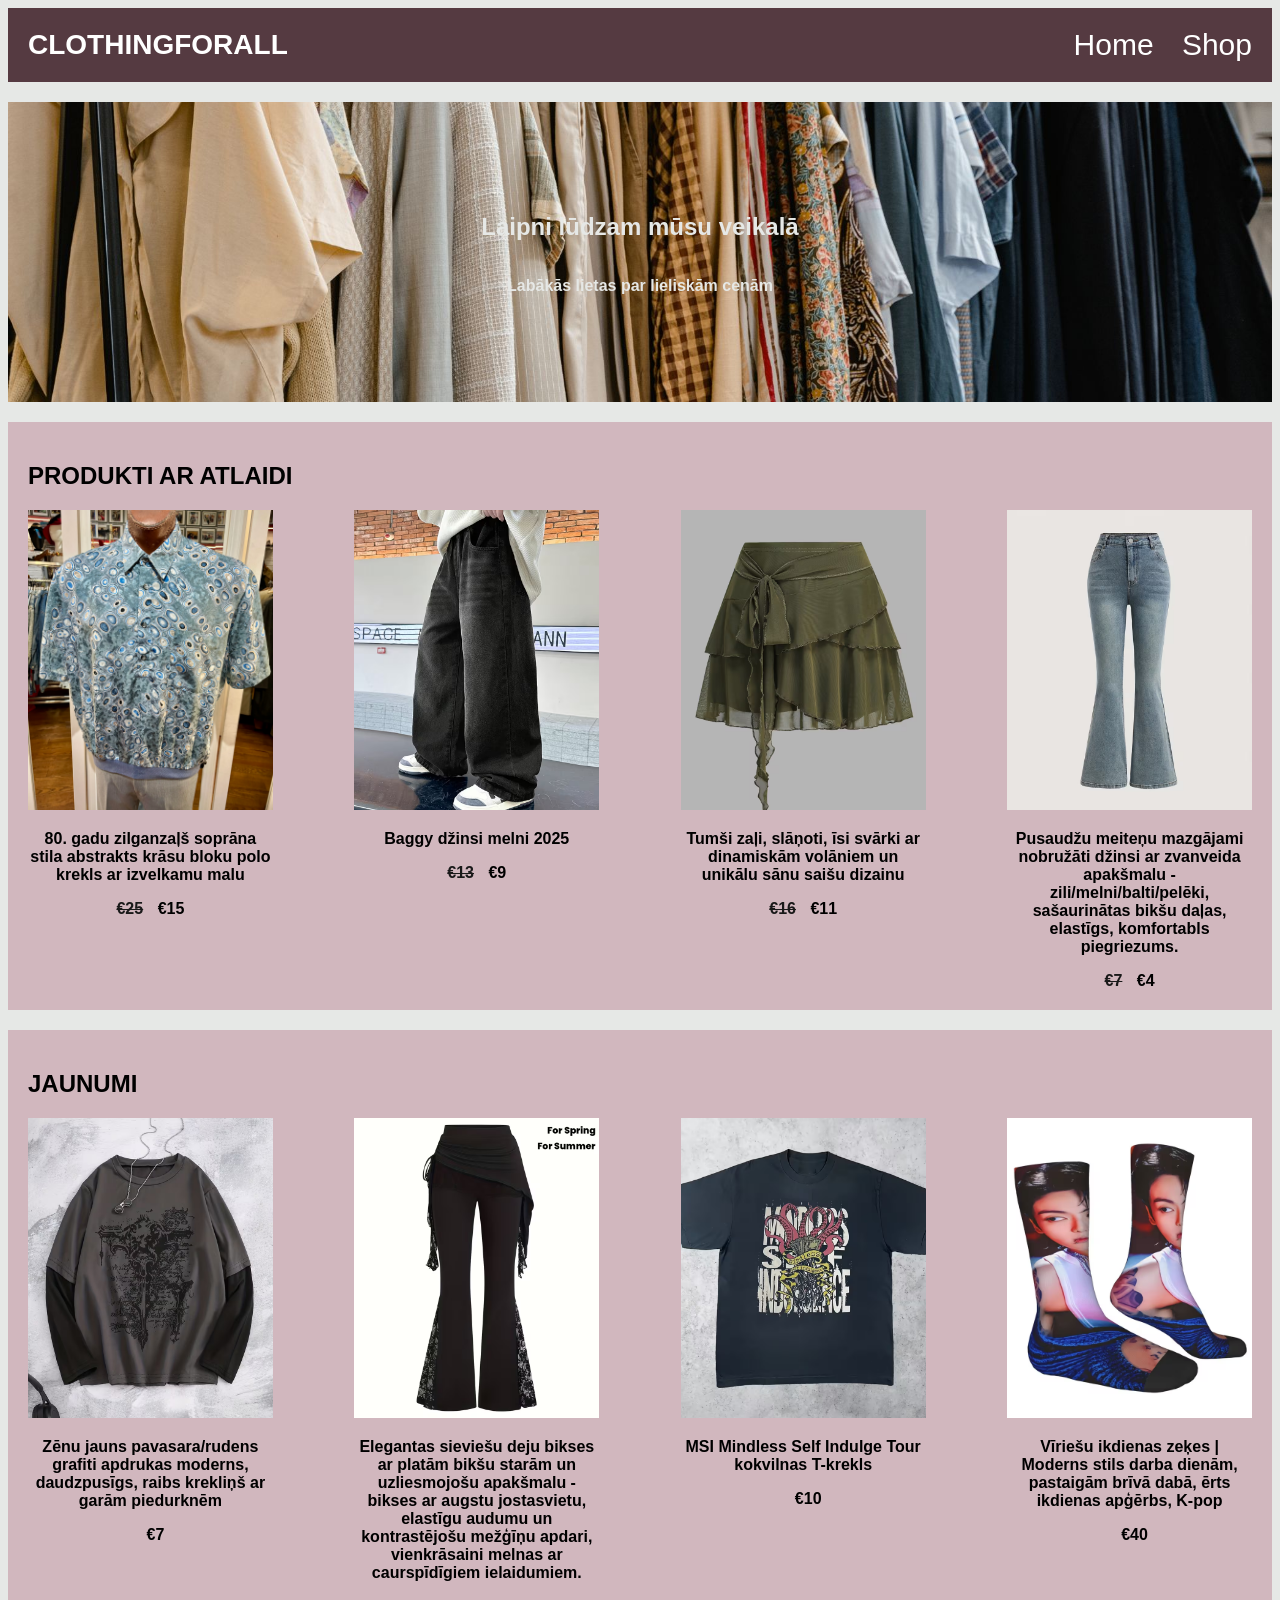
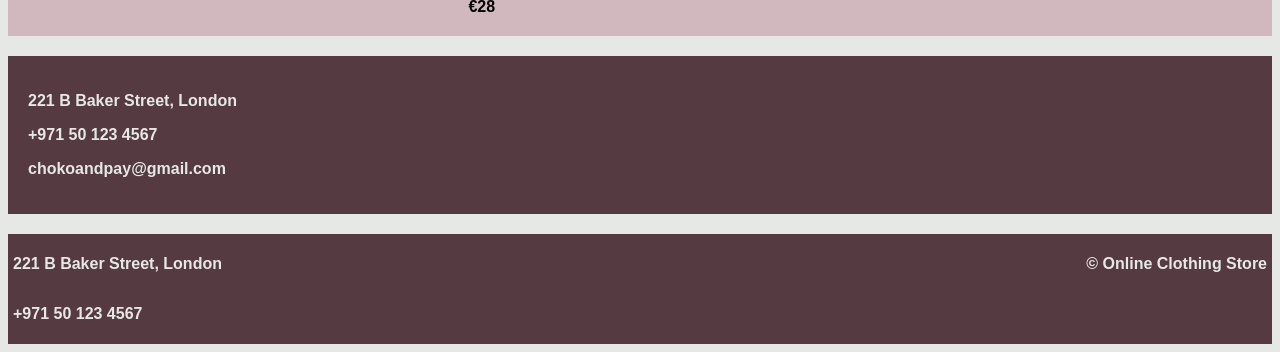
<file: index.html>
<!DOCTYPE html>
<html lang="en">
<head>
    <meta charset="UTF-8">
    <meta name="viewport" content="width=device-width, initial-scale=1.0">
    <title>Galvena lappaspuse</title>
    <link rel="stylesheet" href="style.css">
</head>
<body>
<header>
    <h1 class="logo">CLOTHINGFORALL</h1>
     <nav>
    <a href="index.html">Home</a>
    <a href="store.html">Shop</a>
  </nav>
</header>

<main>

<section class="hero">
  <h1>Laipni lūdzam mūsu veikalā</h1>
  <p>Labākās lietas par lieliskām cenām</p>
</section>

<section class="products">
  <h2>PRODUKTI AR ATLAIDI</h2>

  <div class="row">
    <div>
      <img src="krekls.jpg">
      <p>80. gadu zilganzaļš soprāna stila abstrakts krāsu bloku polo krekls ar izvelkamu malu</p>
      <p class="old">€25</p>
      <p class="new">€15</p>
    </div>

    <div>
      <img src="baggy_jeans.jpg">
      <p>Baggy džinsi melni 2025</p>
      <p class="old">€13</p>
      <p class="new">€9</p>
    </div>

    <div>
      <img src="skirt_darkgreen.jpg">
      <p>Tumši zaļi, slāņoti, īsi svārki ar dinamiskām volāniem un unikālu sānu saišu dizainu</p>
      <p class="old">€16</p>
      <p class="new">€11</p>
    </div>

    <div>
      <img src="kleshi.jpg">
      <p>Pusaudžu meiteņu mazgājami nobružāti džinsi ar zvanveida apakšmalu - zili/melni/balti/pelēki, sašaurinātas bikšu daļas, elastīgs, komfortabls piegriezums.</p>
      <p class="old">€7</p>
      <p class="new">€4</p>
    </div>
  </div>
</section>

<section class="products">
  <h2>JAUNUMI</h2>

  <div class="row">
    <div>
      <img src="black_shirt.jpg">
      <p>Zēnu jauns pavasara/rudens grafiti apdrukas moderns, daudzpusīgs, raibs krekliņš ar garām piedurknēm</p>
      <p class="new">€7</p>
    </div>

    <div>
      <img src="malni_jinsi.jpg">
      <p>Elegantas sieviešu deju bikses ar platām bikšu starām un uzliesmojošu apakšmalu - bikses ar augstu jostasvietu, elastīgu audumu un kontrastējošu mežģīņu apdari, vienkrāsaini melnas ar caurspīdīgiem ielaidumiem.</p>
      <p class="new">€28</p>
    </div>

    <div>
      <img src="msi_shirt.jpg">
      <p>MSI Mindless Self Indulge Tour kokvilnas T-krekls</p>
      <p class="new">€10</p>
    </div>

    <div>
      <img src="chonguk_socks.jpg">
      <p>Vīriešu ikdienas zeķes | Moderns stils darba dienām, pastaigām brīvā dabā, ērts ikdienas apģērbs, K-pop </p>
      <p class="new">€40</p>
    </div>
  </div>
</section>
</main>

<footer>
    <div class="FirstFooter">    
        <p>221 B Baker Street, London</p>
        <p>+971 50 123 4567</p>
        <p>chokoandpay@gmail.com</p>
    </div>

    <div class="SecondFooter"> 
        <div class="Copyright">   
            <p>221 B Baker Street, London</p>
            <p>© Online Clothing Store</p>
        </div>
        <p>+971 50 123 4567</p>
    </div>
</footer>

</body>
</html>
</file>
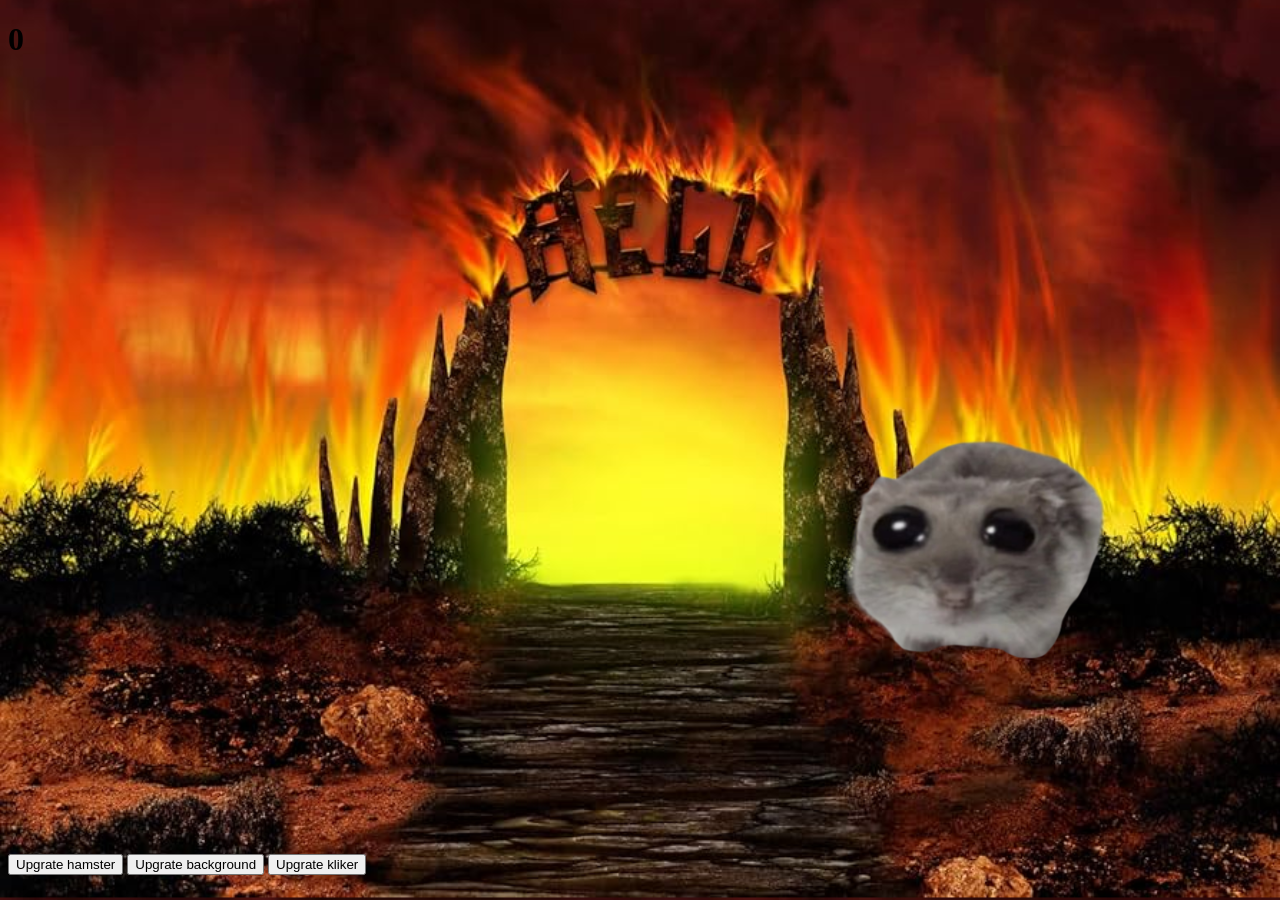
<file: spele.html>
<!DOCTYPE html>
<html lang="en">
<head>
    <meta charset="UTF-8">
    <meta name="viewport" content="width=device-width, initial-scale=1.0">
    <title>Kliker spele</title>

    <style>
        body {
            background-image: url("hell.png");
            background-size: cover;
            background-position: center;
            
        }

        #btn {

        margin-top: 170px;
        margin-left: 670px;
        cursor: pointer;
        }

        
    </style>
</head>

<body>
    <h1 id="MyId">0</h1>

    <img id="btn" src="sad_hamster.png">
    <button id = "upgratebtn-hamster">Upgrate hamster</button>
    <button id = "upgratebtn-background">Upgrate background</button>
    <button id = "upgratebtn-clicker">Upgrate kliker</button>
</body>
</html>
</file>
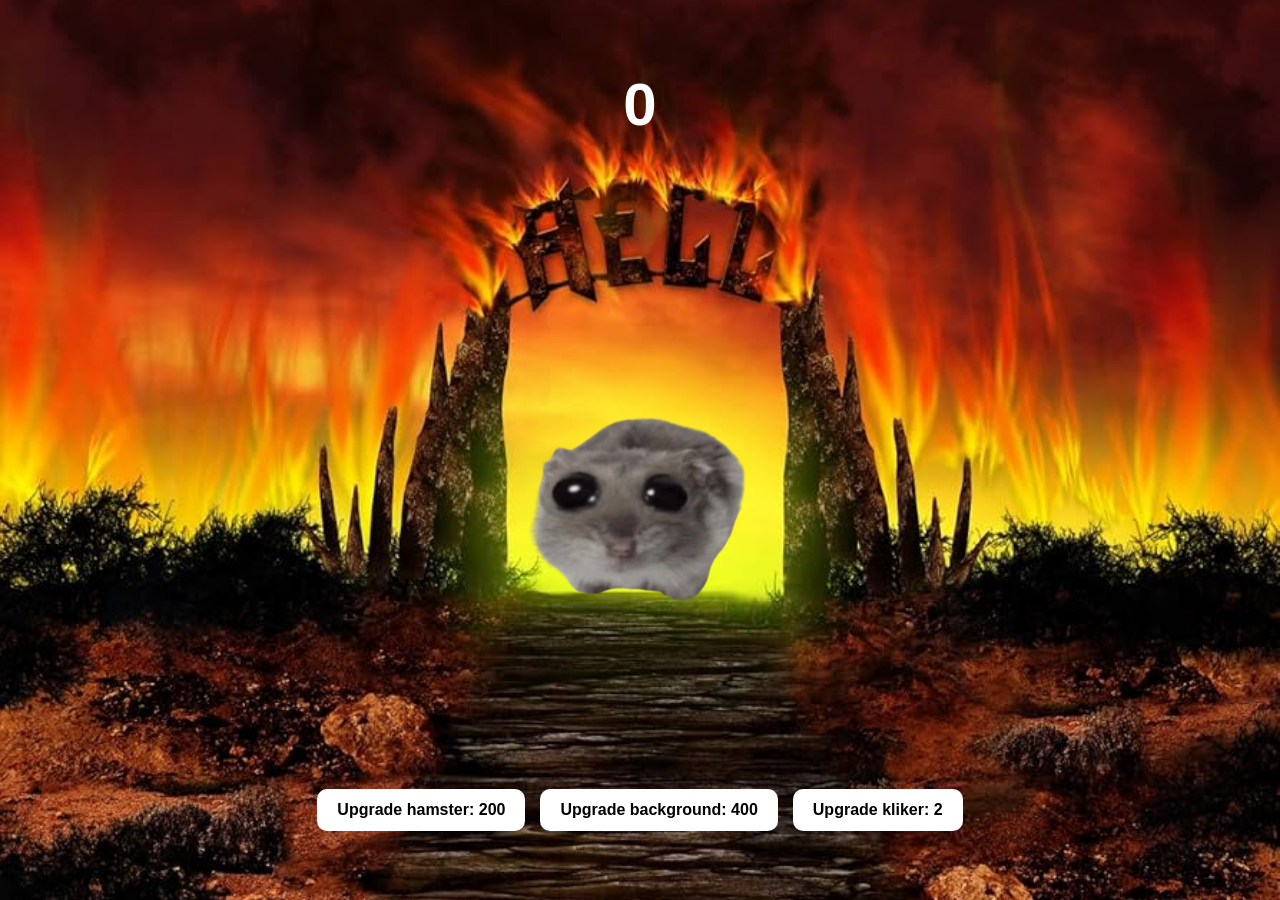
<file: spele.test.html>
<!DOCTYPE html>
<html lang="ru">
<head>
<meta charset="UTF-8">
<meta name="viewport" content="width=device-width, initial-scale=1.0">

<title>Kliker spēle</title>

<style>

    *{
        margin:0;
        padding:0;
        box-sizing:border-box;
    }

    body{
        background-image: url("hell.png");
        background-size: cover;
        background-position: center;
        background-repeat: no-repeat;

        width:100vw;
        height:100vh;

        display:flex;
        justify-content:center;
        align-items:center;

        font-family: Arial, sans-serif;
    }

    
    .game-container{
        display:flex;
        flex-direction:column;
        align-items:center;
        gap:20px;
    }

    
    #score{
        font-size:60px;
        color:white;
        
    }

    
    #btn{
        width:500px;
        margin-top:100px;
        cursor:pointer;
        transition:0.2s;
    }

    #btn:active{
        transform:scale(0.95);
    }

    
    .buttons{
        display:flex;
        gap:15px;
        margin-top:10px;
    }

    button{
        padding:12px 20px;
        border:none;
        border-radius:10px;
        cursor:pointer;
        font-size:16px;
        font-weight:bold;

        background:white;
        transition:0.2s;
    }

    button:hover{
        transform:scale(1.05);
        background:#ddd;
    }

</style>
</head>




<body>


<div class="game-container">

    
    <h1 id="score">0</h1>

    
    <img id="btn" src="sad_hamster.png">

    
    <div class="buttons">
        <button id="upgrade-hamster">Upgrade hamster</button>
        <button id="upgrade-background">Upgrade background</button>
        <button id="upgrade-kliker">Upgrade kliker</button>
    </div>
    
    <script>
    
    const hamsterBtn = document.getElementById("upgrade-hamster")
    const backgroundBtn = document.getElementById("upgrade-background")
    const klikerBtn = document.getElementById("upgrade-kliker")
    
    let amount = 0
    let cost = 200
    let hamstercost = 400
    let backgroundcost = 2
    
    hamsterBtn.innerHTML = "Upgrade hamster: " + cost
    backgroundBtn.innerHTML = "Upgrade background: " + hamstercost
    klikerBtn.innerHTML = "Upgrade kliker: " + backgroundcost

    btn.addEventListener("click", () => {
    amount = amount + 1
    score.innerHTML = amount })

    klikerbtn.addEventListener("click", () => {
        if (amount >= cost) {
            amount -= cost
            cost *= 2 //cost = cost * 2
            el.innerHTML = amount 
        }
        else {
            alert('NEPIETIEK')
        }
    })
    
    </script>

</body>
</html>
</file>
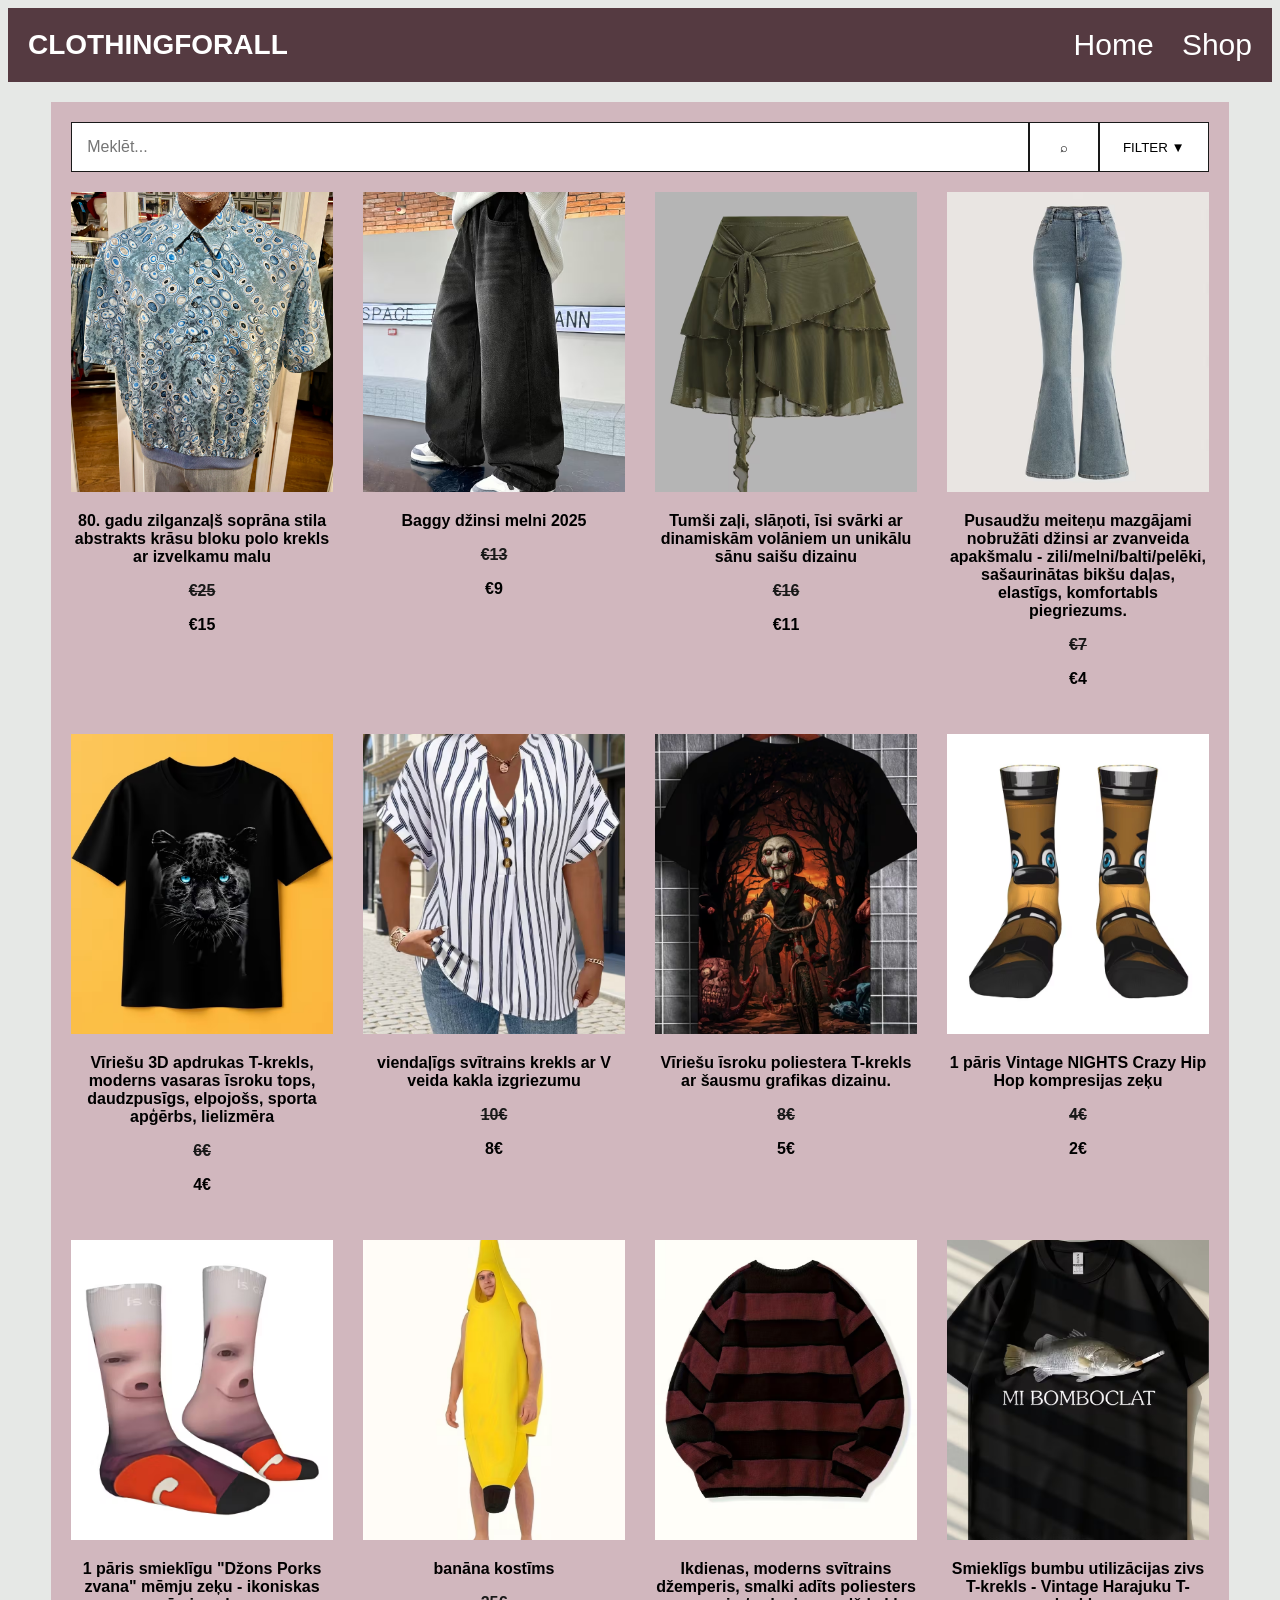
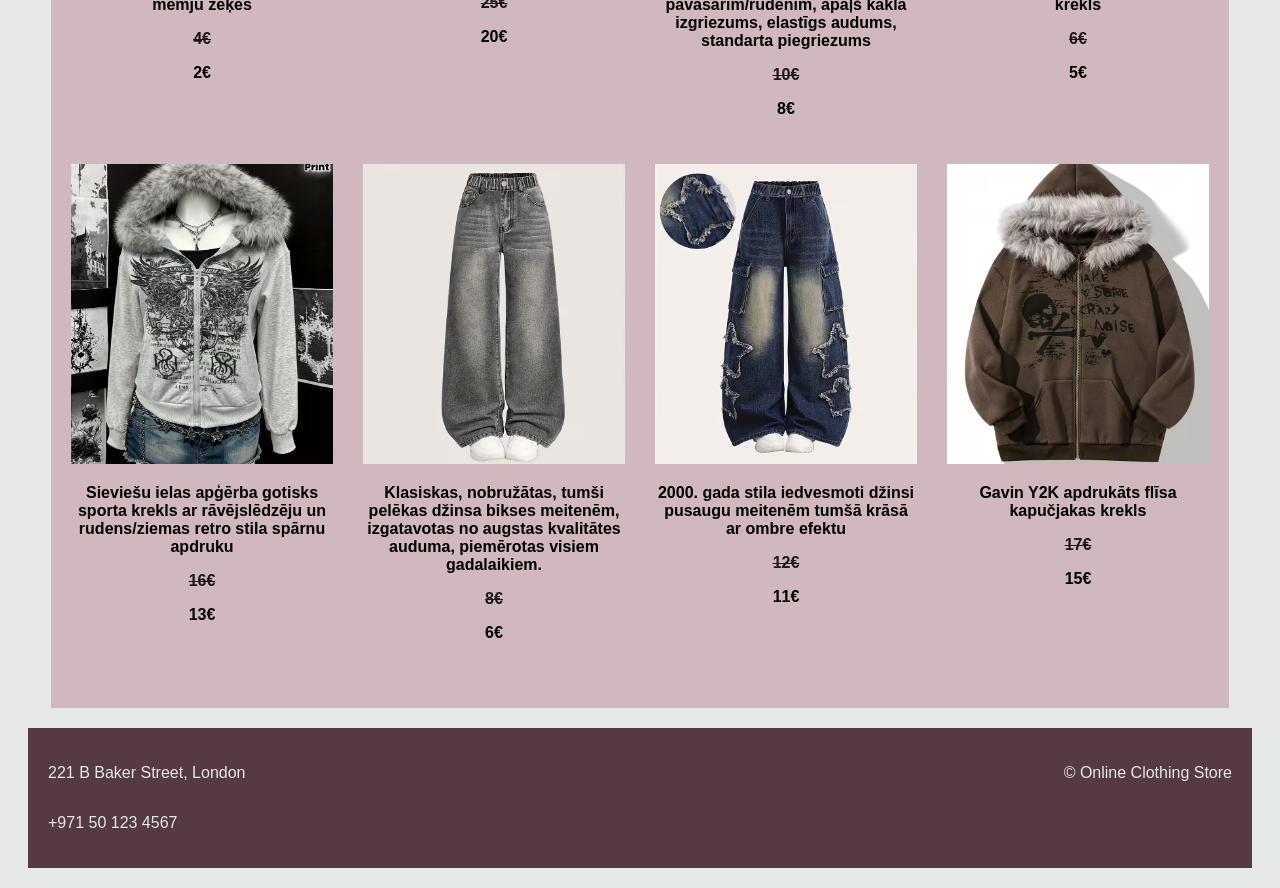
<file: store.html>
<!DOCTYPE html>
<html lang="en">
<head>
    <meta charset="UTF-8">
    <meta name="viewport" content="width=device-width, initial-scale=1.0">
    <title>store</title>
    <link rel="stylesheet" href="store.css">
</head>
<body>
    <header>
        <h1 class="logo">CLOTHINGFORALL</h1>
        <nav>
        <a href="index.html">Home</a>
        <a href="store.html">Shop</a>
        </nav>
    </header>
   
<main>
   
    <section>
        <div class="search-bar">
        <input type="text" placeholder="Meklēt...">
        <button>⌕</button>
         <button id="filter">FILTER ▼</button>
        </div>

       
    </section>

    <section class="products">
   
    <div class="row">
        <div>
        <img src="krekls.jpg">
      <p>80. gadu zilganzaļš soprāna stila abstrakts krāsu bloku polo krekls ar izvelkamu malu</p>
      <p class="old">€25</p>
      <p class="new">€15</p>
    </div>

    <div>
      <img src="baggy_jeans.jpg">
      <p>Baggy džinsi melni 2025</p>
      <p class="old">€13</p>
      <p class="new">€9</p>
    </div>

        <div>
            <img src="skirt_darkgreen.jpg">
            <p>Tumši zaļi, slāņoti, īsi svārki ar dinamiskām volāniem un unikālu sānu saišu dizainu</p>
            <p class="old">€16</p>
            <p class="new">€11</p>
        </div>

        <div>
            <img src="kleshi.jpg">
            <p>Pusaudžu meiteņu mazgājami nobružāti džinsi ar zvanveida apakšmalu - zili/melni/balti/pelēki, sašaurinātas bikšu daļas, elastīgs, komfortabls piegriezums.</p>
            <p class="old">€7</p>
            <p class="new">€4</p>
        </div>

          <div>
            <img src="puma.jpg">
            <p>Vīriešu 3D apdrukas T-krekls, moderns vasaras īsroku tops, daudzpusīgs, elpojošs, sporta apģērbs, lielizmēra</p>
            <p class="old">6€</p>
            <p class="new">4€</p>
        </div>

        <div>
            <img src="svitrains_krekls.jpg">
            <p>viendaļīgs svītrains krekls ar V veida kakla izgriezumu</p>
            <p class="old">10€</p>
            <p class="new">8€</p>
        </div>

          <div>
            <img src="horror.jpg">
            <p>Vīriešu īsroku poliestera T-krekls ar šausmu grafikas dizainu.</p>
            <p class="old">8€</p>
            <p class="new">5€</p>
        </div>

        <div>
            <img src="freddy_socks.jpg">
            <p>1 pāris Vintage NIGHTS Crazy Hip Hop kompresijas zeķu</p>
            <p class="old">4€</p>
            <p class="new">2€</p>
        </div>

          <div>
            <img src="pig.jpg">
            <p>1 pāris smieklīgu "Džons Porks zvana" mēmju zeķu - ikoniskas mēmju zeķes</p>
            <p class="old">4€</p>
            <p class="new">2€</p>
        </div>

        <div>
            <img src="banana_kostims.jpg">
            <p>banāna kostīms</p>
            <p class="old">25€</p>
            <p class="new">20€</p>
        </div>

          <div>
            <img src="krekls_ar_svitriem.jpg">
            <p>Ikdienas, moderns svītrains džemperis, smalki adīts poliesters pavasarim/rudenim, apaļš kakla izgriezums, elastīgs audums, standarta piegriezums</p>
            <p class="old">10€</p>
            <p class="new">8€</p>
        </div>

        <div>
            <img src="moderns_krekls_ar_zivi.jpg">
            <p>Smieklīgs bumbu utilizācijas zivs T-krekls - Vintage Harajuku T-krekls</p>
            <p class="old">6€</p>
            <p class="new">5€</p>
        </div>

          <div>
            <img src="jaka.jpg">
            <p>Sieviešu ielas apģērba gotisks sporta krekls ar rāvējslēdzēju un rudens/ziemas retro stila spārnu apdruku</p>
            <p class="old">16€</p>
            <p class="new">13€</p>
        </div>

        <div>
            <img src="serije_shtaniski.jpg">
            <p>Klasiskas, nobružātas, tumši pelēkas džinsa bikses meitenēm, izgatavotas no augstas kvalitātes auduma, piemērotas visiem gadalaikiem.</p>
            <p class="old">8€</p>
            <p class="new">6€</p>
        </div>

          <div>
            <img src="zvaigznes_pants.jpg">
            <p>2000. gada stila iedvesmoti džinsi pusaugu meitenēm tumšā krāsā ar ombre efektu</p>
            <p class="old">12€</p>
            <p class="new">11€</p>
        </div>

        <div>
            <img src="man_tada_ir.jpg">
            <p>Gavin Y2K apdrukāts flīsa kapučjakas krekls</p>
            <p class="old">17€</p>
            <p class="new">15€</p>
        </div>

    </div>
</section>


</main>

<footer>
    <div class="FirstFooter">    
        <div class="Copyright">  
            <p>221 B Baker Street, London</p>
            <p>© Online Clothing Store</p>
        </div>
        <p>+971 50 123 4567</p>
    </div>
   
</footer>

</body>
</html>
</file>
<file: style.css>
body {
    background-color: #E6E8E6;
    font-family: 'Gill Sans', 'Gill Sans MT', Calibri, 'Trebuchet MS', sans-serif;
  }
 
  header {
    display: flex;
    justify-content: space-between;
    align-items: center;
    background-color: #553a41;
    padding: 20px;
  }
header nav {
    font-size: 30px;
  }
 
  .logo {
    color: white;
    font-size: 28px;
    margin: 0;
  }
 
  nav a {
    color: white;
    text-decoration: none;
    margin-left: 20px;
  }
 
  nav a:hover {
    color: #bb7e8c;
  }
 
  .hero {
    margin-top: 20px;
    height: 300px;
    background-image: url("galvenais_foto.jpg");
    background-size: cover;
    background-position: center;
 
    display: flex;
    justify-content: center;
    align-items: center;
    flex-direction: column;
 
    color: #E6E8E6;
  }
 
  .products {
    background: #d1b7be;
    padding: 20px;
    margin-top: 20px;
  }
 
  .products h2 {
    margin-bottom: 20px;
  }
 
  .row {
    display: flex;
    justify-content: space-between;
    margin-top: 20px;
  }
 
  .row div {
    width: 20%;
    text-align: center;
  }
 
  .row img {
    width: 100%;
    height: 300px;
    object-fit: cover;
  }
 
  .row img:hover {
    transform: scale(1.05);
    transition: transform 0.3s ease;
  }

  .old, .new {
    display: inline;
  }
 
  .old {
    text-decoration: line-through;
    color: #191919;
  }
 
  .new {
    font-weight: bold;
    margin-left: 10px;
  }

  p {
    font-weight: bold;
  }

  .FirstFooter {
    padding: 20px;
    margin-top: 20px;
    background-color: #553A41;
    color: #E6E8E6;
  }

  .SecondFooter {
    padding: 5px;
    margin-top: 20px;
    background-color: #553A41;
    color:#E6E8E6;
  }

  .Copyright {
    display:flex;
    justify-content: space-between;
  }
</file>
<file: store.css>
body {
  background-color: #E6E8E6;
  font-family: 'Gill Sans', 'Gill Sans MT', Calibri, 'Trebuchet MS', sans-serif;
}

header {
  display: flex;
  justify-content: space-between;
  align-items: center;
  background-color: #553a41;
  padding: 20px;
}

header nav {
  font-size: 30px;
}

.logo {
  color: white;
  font-size: 28px;
  margin: 0;
}

nav a {
  color: white;
  text-decoration: none;
  margin-left: 20px;
}

nav a:hover {
  color: #bb7e8c;
}

main {
  margin: 20px auto;
  width: 90%;
  padding: 20px;
  background: #d1b7be;
}

.search-bar {
  display: flex;
  justify-content: space-between;
  margin-bottom: 20px;
}

.search-bar input {
  flex: 1;
  padding: 15px;
  border: 1px solid #191919;
  font-size: 16px;
}

.search-bar button {
  width: 70px;
  border: 1px solid #191919;
  background: white;
  cursor: pointer;
}

#filter {
  width: 110px;
  border: 1px solid #191919;
  background: white;
  cursor: pointer;
}

#filter:hover,
.search-bar button:hover {
  background: #bb7e8c;
  color: white;
}

.row {
  display: flex;
  justify-content: space-between;
  flex-wrap: wrap;
  margin-top: 20px;
}

.row div {
  width: 23%;
  text-align: center;
  margin-bottom: 30px;
}

.row img {
  width: 100%;
  height: 300px;
  object-fit: cover;
}

.row img:hover {
  transform: scale(1.05);
  transition: transform 0.3s ease;
}

.old {
  text-decoration: line-through;
  color: #191919;
}

.new {
  font-weight: bold;
}

.row p {
  font-weight: bold;
}

.FirstFooter {
    padding: 20px;
    margin: 20px;
    background-color: #553A41;
    color: #E6E8E6;
  }

  .Copyright {
    display:flex;
    justify-content: space-between;
  }
</file>
